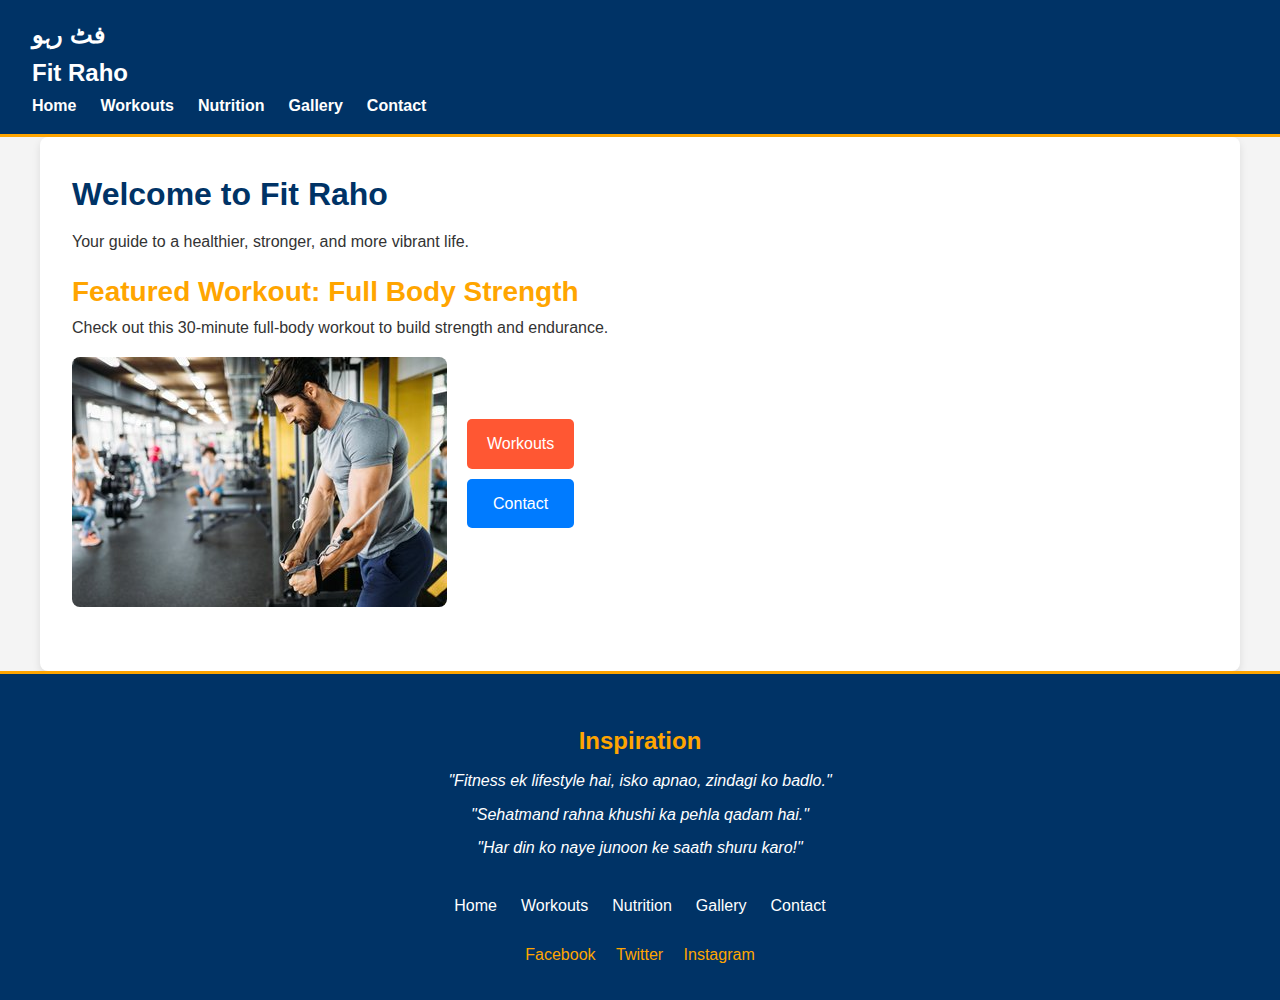
<file: index.html>
<!DOCTYPE html>
<html lang="en">
<head>
    <meta charset="UTF-8">
    <meta name="viewport" content="width=device-width, initial-scale=1.0">
    <title>Fit Raho</title>
    <link rel="stylesheet" href="styles.css">
</head>
<body>
    <!-- Header Section -->
    <header>
        <nav>
            <!-- Urdu Title on Left and English Title on Right -->
            <div class="header-left">فٹ رہو</div>
            <div class="header-right">Fit Raho</div>
            
            <!-- Navigation Links -->
            <ul class="nav-links">
                <li><a href="index.html">Home</a></li>
                <li><a href="workouts.html">Workouts</a></li>
                <li><a href="nutrition.html">Nutrition</a></li>
                <li><a href="gallery.html">Gallery</a></li>
                <li><a href="contact.html">Contact</a></li>
            </ul>
        </nav>
    </header>

    <!-- Main Body Section -->
    <main>
        <section class="intro">
            <h1>Welcome to Fit Raho</h1>
            <p>Your guide to a healthier, stronger, and more vibrant life.</p>
            <div class="featured">
                <h2>Featured Workout: Full Body Strength</h2>
                <p>Check out this 30-minute full-body workout to build strength and endurance.</p>
                
                <!-- Image and Buttons Container -->
                <div class="featured-content">
                    <img src="HPimage1.jpg" alt="Full Body Strength">
                    
                    <!-- Buttons for Workouts and Contact Pages -->
                    <div class="featured-buttons">
                        <a href="workouts.html" class="button workouts-button">Workouts</a>
                        <a href="contact.html" class="button contact-button">Contact</a>
                    </div>
                </div>
            </div>
        </section>
    </main>

    <!-- Footer Section -->
    <footer>
        <!-- Inspirational Quote Section -->
        <div class="footer-quote">
            <h2>Inspiration</h2>
            <p>"Fitness ek lifestyle hai, isko apnao, zindagi ko badlo."</p>
            <p>"Sehatmand rahna khushi ka pehla qadam hai."</p>
            <p>"Har din ko naye junoon ke saath shuru karo!"</p>
        </div>
        
        <!-- Navigation Links in Footer -->
        <div class="footer-nav">
            <ul>
                <li><a href="index.html">Home</a></li>
                <li><a href="workouts.html">Workouts</a></li>
                <li><a href="nutrition.html">Nutrition</a></li>
                <li><a href="gallery.html">Gallery</a></li>
                <li><a href="contact.html">Contact</a></li>
            </ul>
        </div>

        <!-- Social Media Links -->
        <div class="social-media">
            <a href="https://facebook.com">Facebook</a>
            <a href="https://twitter.com">Twitter</a>
            <a href="https://instagram.com">Instagram</a>
        </div>
    </footer>
</body>
</html>
</file>
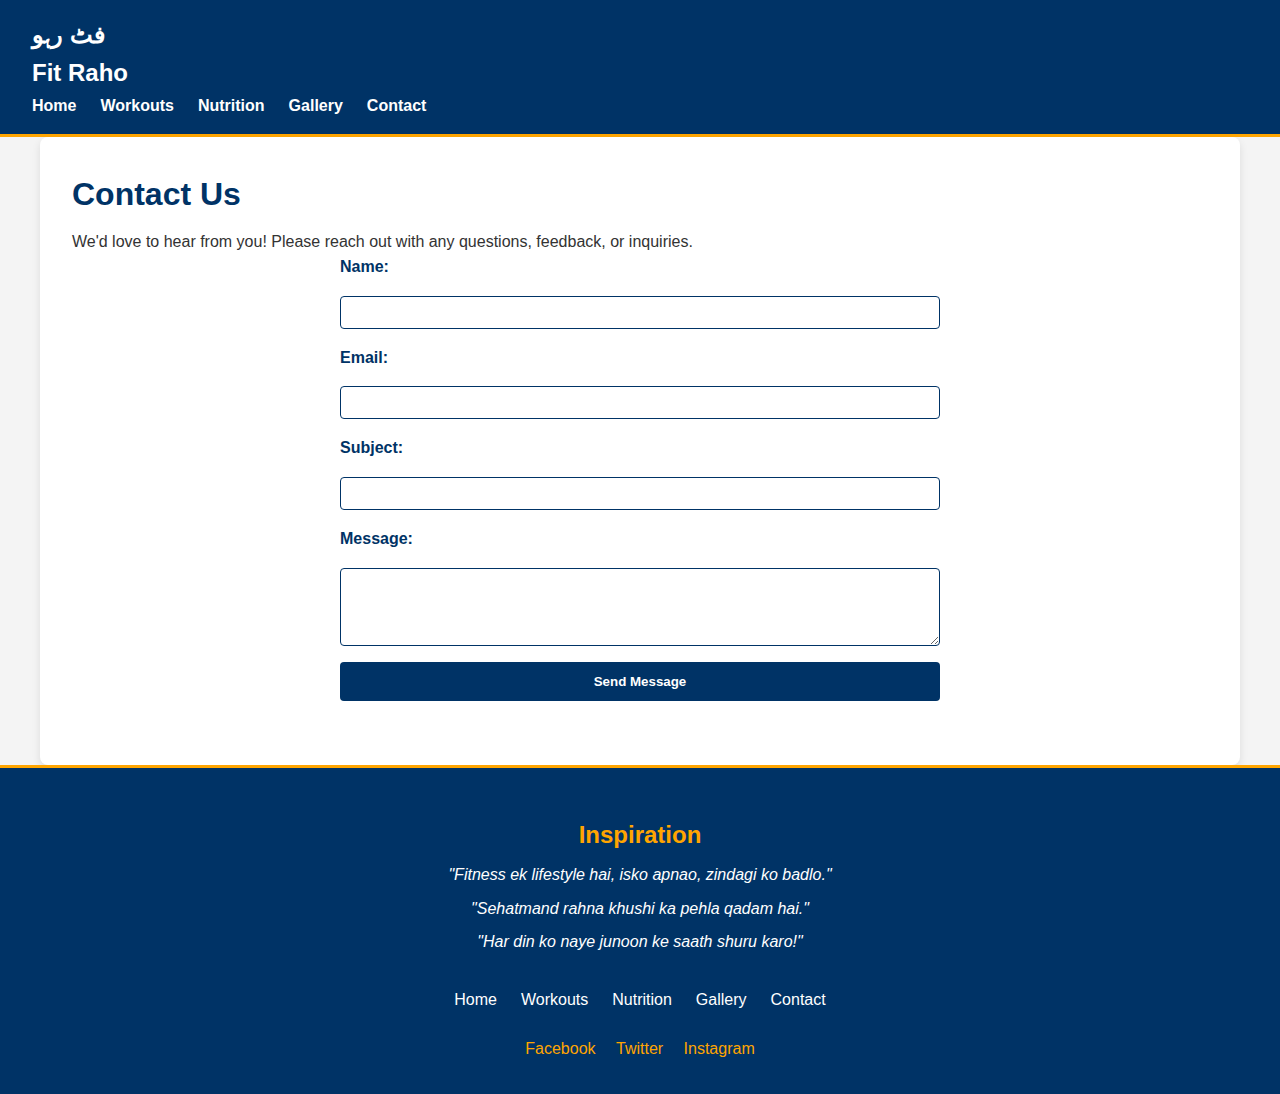
<file: contact.html>
<!DOCTYPE html>
<html lang="en">
<head>
    <meta charset="UTF-8">
    <meta name="viewport" content="width=device-width, initial-scale=1.0">
    <title>Contact Us</title>
    <link rel="stylesheet" href="styles.css">
</head>
<body>
    <!-- Header Section -->
    <header>
        <nav>
            <!-- Urdu Title on Left and English Title on Right -->
            <div class="header-left">فٹ رہو</div>
            <div class="header-right">Fit Raho</div>
            
            <!-- Navigation Links -->
            <ul class="nav-links">
                <li><a href="index.html">Home</a></li>
                <li><a href="workouts.html">Workouts</a></li>
                <li><a href="nutrition.html">Nutrition</a></li>
                <li><a href="gallery.html">Gallery</a></li>
                <li><a href="contact.html">Contact</a></li>
            </ul>
        </nav>
    </header>

    <!-- Main Content Section -->
    <main>
        <section class="contact">
            <h1>Contact Us</h1>
            <p>We'd love to hear from you! Please reach out with any questions, feedback, or inquiries.</p>

            <form>
                <!-- Name Field -->
                <label for="name">Name:</label>
                <input type="text" id="name" name="name" required>

                <!-- Email Field -->
                <label for="email">Email:</label>
                <input type="email" id="email" name="email" required>

                <!-- Subject Field -->
                <label for="subject">Subject:</label>
                <input type="text" id="subject" name="subject">

                <!-- Message Field -->
                <label for="message">Message:</label>
                <textarea id="message" name="message" rows="4" required></textarea>

                <!-- Submit Button -->
                <button type="submit">Send Message</button>
            </form>
        </section>
    </main>

    <!-- Footer Section -->
    <footer>
        <!-- Inspirational Quote Section -->
        <div class="footer-quote">
            <h2>Inspiration</h2>
            <p>"Fitness ek lifestyle hai, isko apnao, zindagi ko badlo."</p>
            <p>"Sehatmand rahna khushi ka pehla qadam hai."</p>
            <p>"Har din ko naye junoon ke saath shuru karo!"</p>
        </div>

        <!-- Navigation Links in Footer -->
        <div class="footer-nav">
            <ul>
                <li><a href="index.html">Home</a></li>
                <li><a href="workouts.html">Workouts</a></li>
                <li><a href="nutrition.html">Nutrition</a></li>
                <li><a href="gallery.html">Gallery</a></li>
                <li><a href="contact.html">Contact</a></li>
            </ul>
        </div>

        <!-- Social Media Links -->
        <div class="social-media">
            <a href="https://facebook.com">Facebook</a>
            <a href="https://twitter.com">Twitter</a>
            <a href="https://instagram.com">Instagram</a>
        </div>
    </footer>
</body>
</html>
</file>
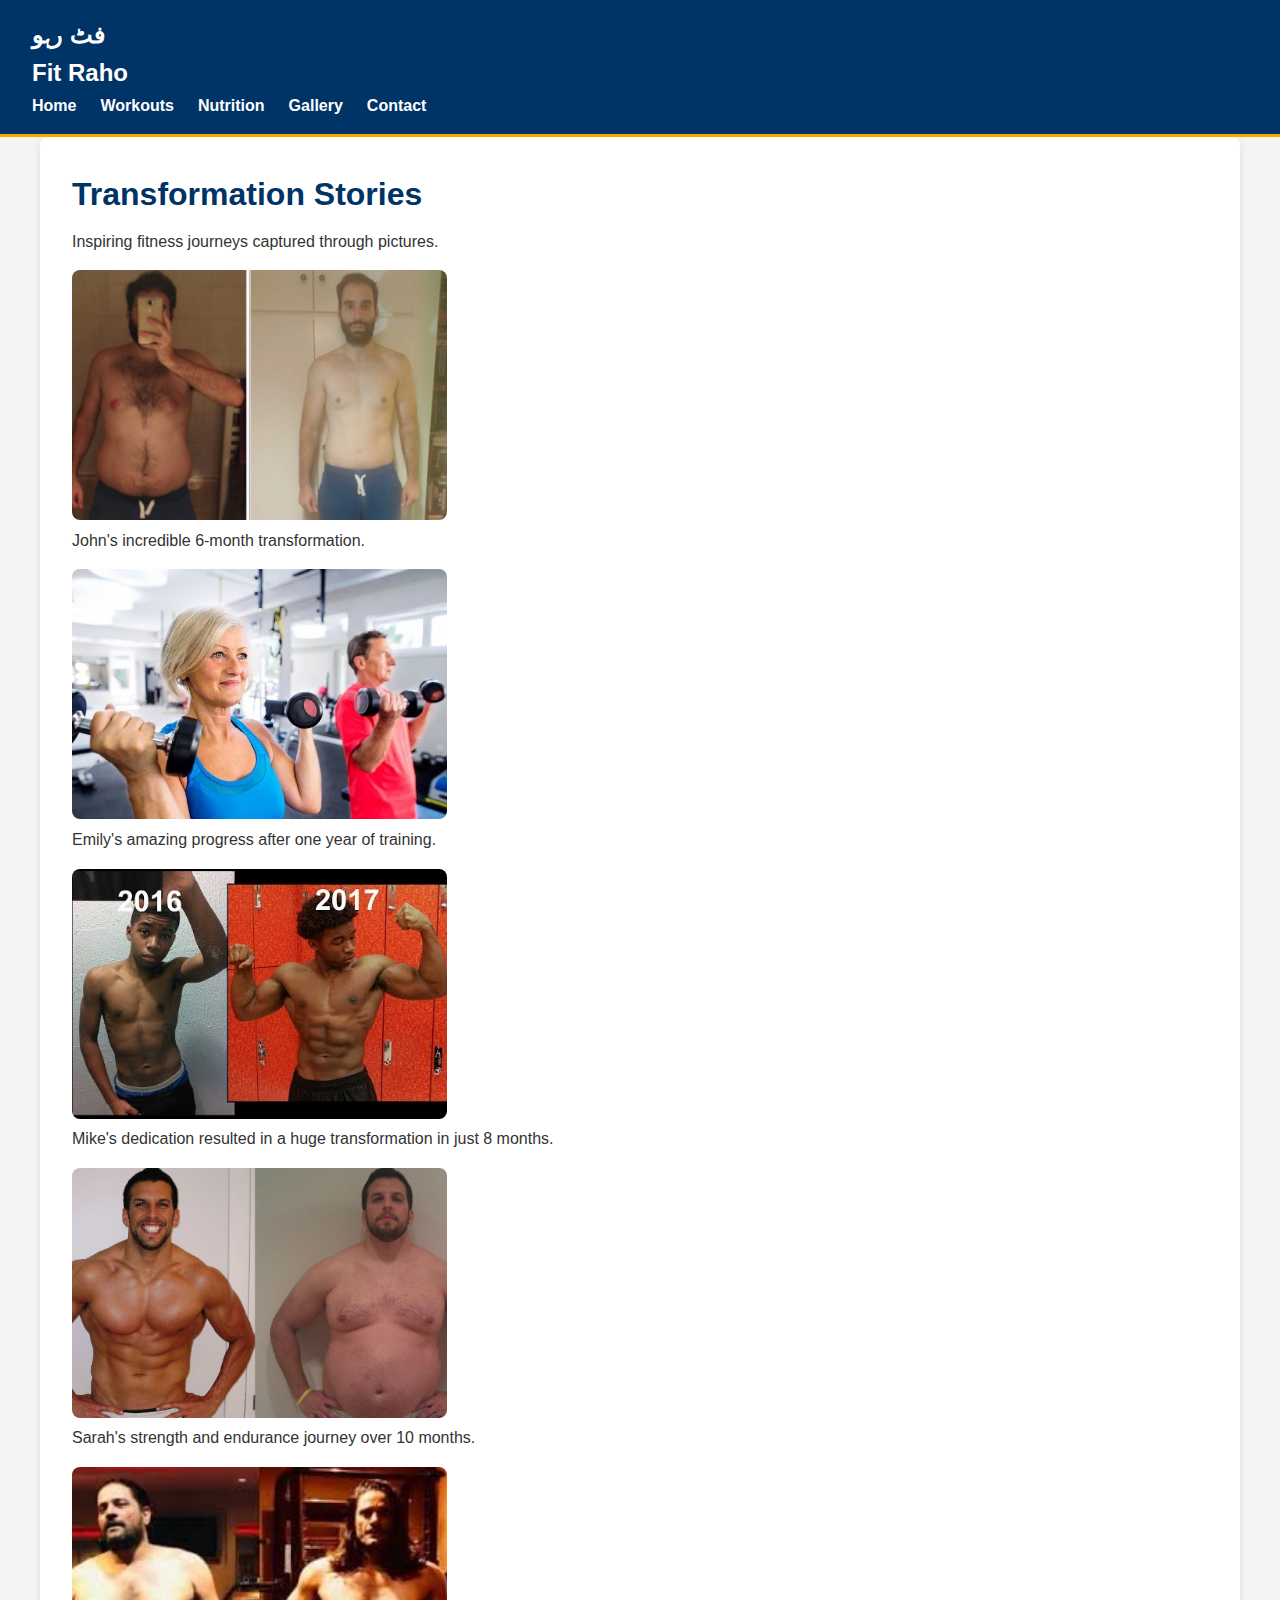
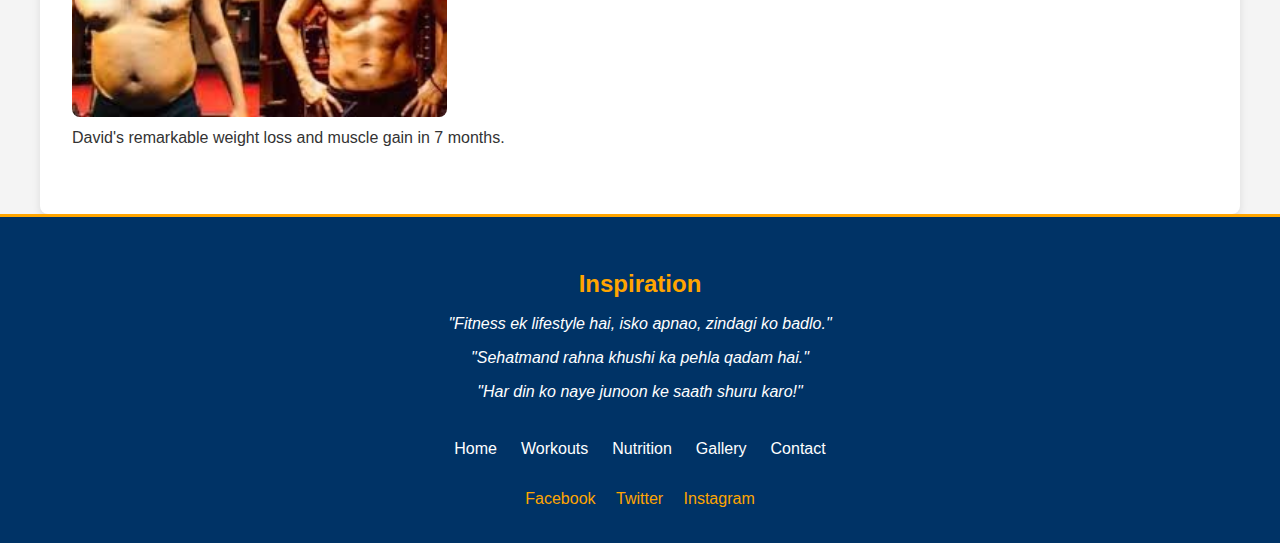
<file: gallery.html>
<!DOCTYPE html>
<html lang="en">
<head>
    <meta charset="UTF-8">
    <meta name="viewport" content="width=device-width, initial-scale=1.0">
    <title>Photo Gallery</title>
    <link rel="stylesheet" href="styles.css">
</head>
<body>
    <!-- Header Section -->
    <header>
        <nav>
            <!-- Urdu Title on Left and English Title on Right -->
            <div class="header-left">فٹ رہو</div>
            <div class="header-right">Fit Raho</div>
            
            <!-- Navigation Links -->
            <ul class="nav-links">
                <li><a href="index.html">Home</a></li>
                <li><a href="workouts.html">Workouts</a></li>
                <li><a href="nutrition.html">Nutrition</a></li>
                <li><a href="gallery.html">Gallery</a></li>
                <li><a href="contact.html">Contact</a></li>
            </ul>
        </nav>
    </header>

    <!-- Main Content Section -->
    <main>
        <section class="photo-gallery">
            <h1>Transformation Stories</h1>
            <p>Inspiring fitness journeys captured through pictures.</p>

            <!-- Transformation Story 1 -->
            <article class="gallery-item">
                <img src="PGimageN1.jpg" alt="Transformation Story 1" style="width: 375px; height: 250px; object-fit: cover; border-radius: 8px;">
                <p>John's incredible 6-month transformation.</p>
            </article>

            <!-- Transformation Story 2 -->
            <article class="gallery-item">
                <img src="PGimageN2.jpg" alt="Transformation Story 2" style="width: 375px; height: 250px; object-fit: cover; border-radius: 8px;">
                <p>Emily's amazing progress after one year of training.</p>
            </article>

            <!-- Transformation Story 3 -->
            <article class="gallery-item">
                <img src="PGimageN3.jpg" alt="Transformation Story 3" style="width: 375px; height: 250px; object-fit: cover; border-radius: 8px;">
                <p>Mike's dedication resulted in a huge transformation in just 8 months.</p>
            </article>
            
            <!-- Additional Gallery Item -->
            <article class="gallery-item">
                <img src="PGimageN4.jpg" alt="Transformation Story 4" style="width: 375px; height: 250px; object-fit: cover; border-radius: 8px;">
                <p>Sarah's strength and endurance journey over 10 months.</p>
            </article>
            
            <!-- Additional Gallery Item -->
            <article class="gallery-item">
                <img src="PGimageN5.jpg" alt="Transformation Story 5" style="width: 375px; height: 250px; object-fit: cover; border-radius: 8px;">
                <p>David's remarkable weight loss and muscle gain in 7 months.</p>
            </article>
        </section>
    </main>

    <!-- Footer Section -->
    <footer>
        <!-- Inspirational Quote Section -->
        <div class="footer-quote">
            <h2>Inspiration</h2>
            <p>"Fitness ek lifestyle hai, isko apnao, zindagi ko badlo."</p>
            <p>"Sehatmand rahna khushi ka pehla qadam hai."</p>
            <p>"Har din ko naye junoon ke saath shuru karo!"</p>
        </div>
        
        <!-- Navigation Links in Footer -->
        <div class="footer-nav">
            <ul>
                <li><a href="index.html">Home</a></li>
                <li><a href="workouts.html">Workouts</a></li>
                <li><a href="nutrition.html">Nutrition</a></li>
                <li><a href="gallery.html">Gallery</a></li>
                <li><a href="contact.html">Contact</a></li>
            </ul>
        </div>

        <!-- Social Media Links -->
        <div class="social-media">
            <a href="https://facebook.com">Facebook</a>
            <a href="https://twitter.com">Twitter</a>
            <a href="https://instagram.com">Instagram</a>
        </div>
    </footer>
</body>
</html>
</file>
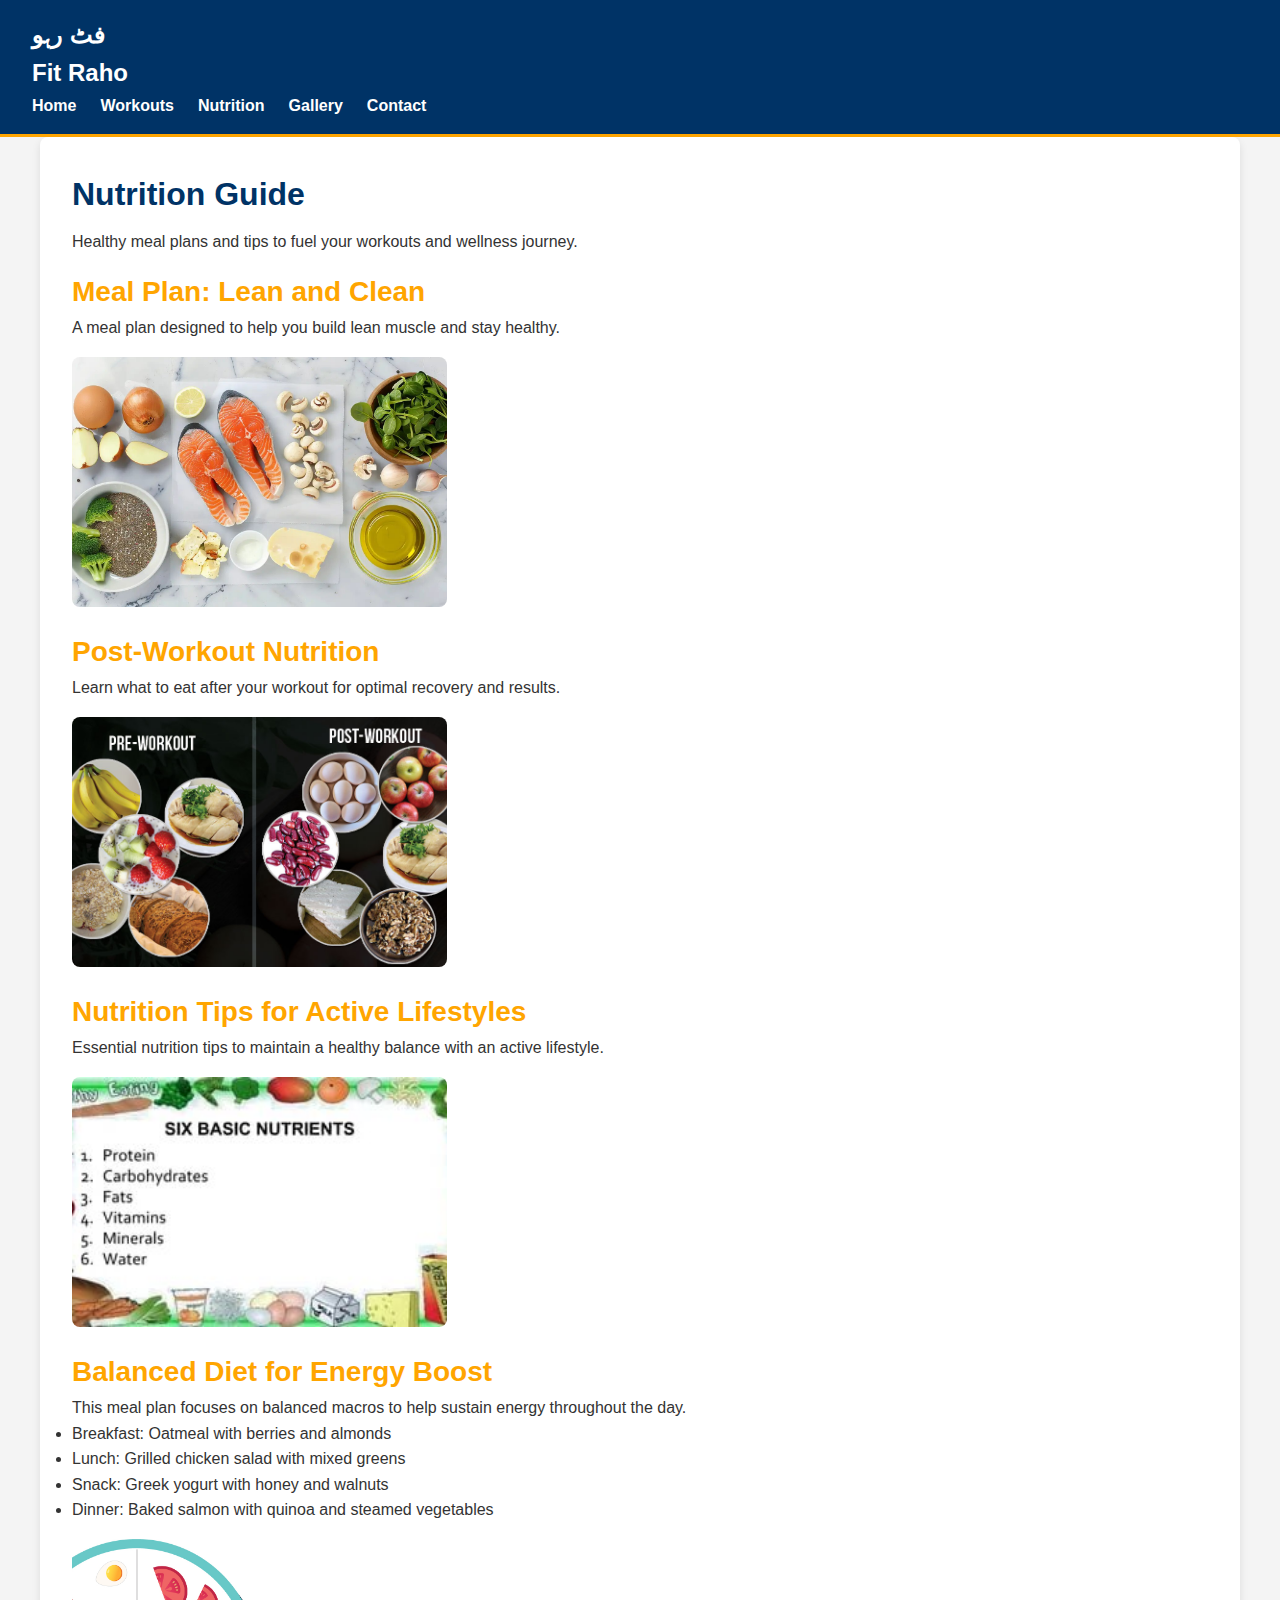
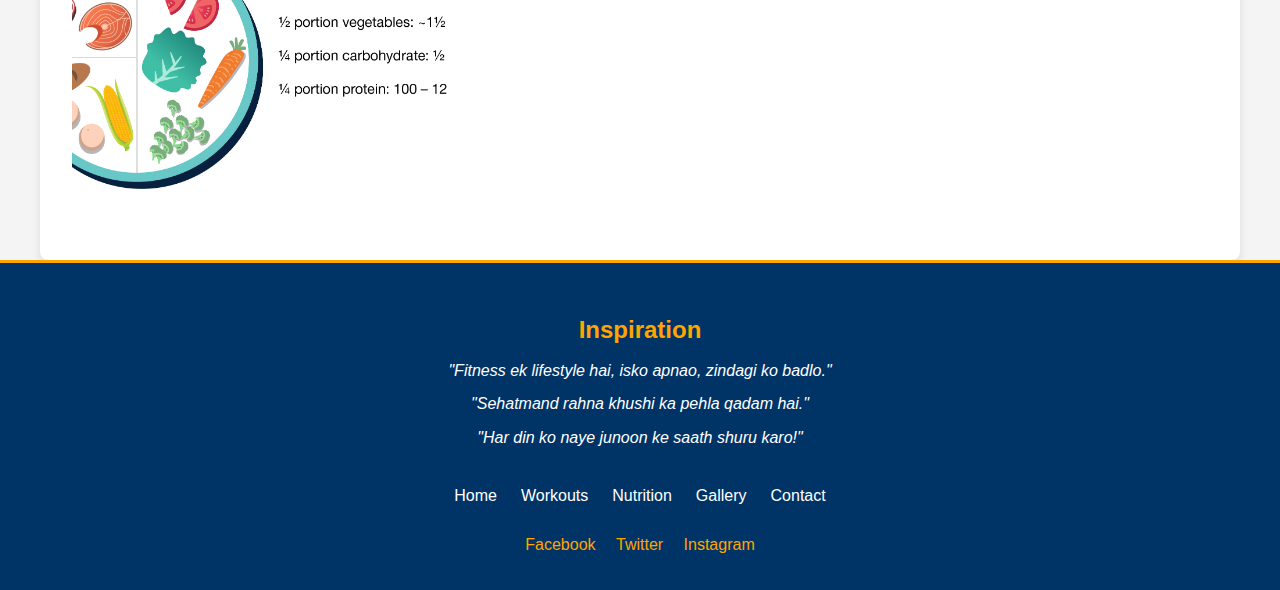
<file: nutrition.html>
<!DOCTYPE html>
<html lang="en">
<head>
    <meta charset="UTF-8">
    <meta name="viewport" content="width=device-width, initial-scale=1.0">
    <title>Nutrition Guide</title>
    <link rel="stylesheet" href="styles.css">
</head>
<body>
    <!-- Header Section -->
    <header>
        <nav>
            <!-- Urdu Title on Left and English Title on Right -->
            <div class="header-left">فٹ رہو</div>
            <div class="header-right">Fit Raho</div>
            
            <!-- Navigation Links -->
            <ul class="nav-links">
                <li><a href="index.html">Home</a></li>
                <li><a href="workouts.html">Workouts</a></li>
                <li><a href="nutrition.html">Nutrition</a></li>
                <li><a href="gallery.html">Gallery</a></li>
                <li><a href="contact.html">Contact</a></li>
            </ul>
        </nav>
    </header>

    <!-- Main Content Section -->
    <main>
        <section class="nutrition-guide">
            <h1>Nutrition Guide</h1>
            <p>Healthy meal plans and tips to fuel your workouts and wellness journey.</p>

            <!-- Meal Plan Section -->
            <article class="nutrition">
                <h2>Meal Plan: Lean and Clean</h2>
                <p>A meal plan designed to help you build lean muscle and stay healthy.</p>
                <img src="6675658b310995319c88b475_662780fda097f0e19233586e_11.jpg" alt="Lean and Clean Meal Plan" style="width: 375px; height: 250px; object-fit: cover; border-radius: 8px;">
            </article>

            <!-- Post-Workout Nutrition Section -->
            <article class="nutrition">
                <h2>Post-Workout Nutrition</h2>
                <p>Learn what to eat after your workout for optimal recovery and results.</p>
                <img src="What-to-Eat-Pre-Post-Workout.jpg" alt="Post-Workout Nutrition" style="width: 375px; height: 250px; object-fit: cover; border-radius: 8px;">
            </article>

            <!-- Nutrition Tips Section -->
            <article class="nutrition">
                <h2>Nutrition Tips for Active Lifestyles</h2>
                <p>Essential nutrition tips to maintain a healthy balance with an active lifestyle.</p>
                <img src="FOODS-AND-NUTRITION-pptx-56-320.jpg" alt="Nutrition Tips for Active Lifestyles" style="width: 375px; height: 250px; object-fit: cover; border-radius: 8px;">
            </article>
            
            <!-- Additional Meal Plan Section -->
            <article class="nutrition">
                <h2>Balanced Diet for Energy Boost</h2>
                <p>This meal plan focuses on balanced macros to help sustain energy throughout the day.</p>
                <ul>
                    <li>Breakfast: Oatmeal with berries and almonds</li>
                    <li>Lunch: Grilled chicken salad with mixed greens</li>
                    <li>Snack: Greek yogurt with honey and walnuts</li>
                    <li>Dinner: Baked salmon with quinoa and steamed vegetables</li>
                </ul>
                <img src="Balanced-diet-plate.jpg" alt="Balanced Diet for Energy Boost" style="width: 375px; height: 250px; object-fit: cover; border-radius: 8px;">
            </article>
        </section>
    </main>

    <!-- Footer Section -->
    <footer>
        <!-- Inspirational Quote Section -->
        <div class="footer-quote">
            <h2>Inspiration</h2>
            <p>"Fitness ek lifestyle hai, isko apnao, zindagi ko badlo."</p>
            <p>"Sehatmand rahna khushi ka pehla qadam hai."</p>
            <p>"Har din ko naye junoon ke saath shuru karo!"</p>
        </div>
        
        <!-- Navigation Links in Footer -->
        <div class="footer-nav">
            <ul>
                <li><a href="index.html">Home</a></li>
                <li><a href="workouts.html">Workouts</a></li>
                <li><a href="nutrition.html">Nutrition</a></li>
                <li><a href="gallery.html">Gallery</a></li>
                <li><a href="contact.html">Contact</a></li>
            </ul>
        </div>

        <!-- Social Media Links -->
        <div class="social-media">
            <a href="https://facebook.com">Facebook</a>
            <a href="https://twitter.com">Twitter</a>
            <a href="https://instagram.com">Instagram</a>
        </div>
    </footer>
</body>
</html>
</file>
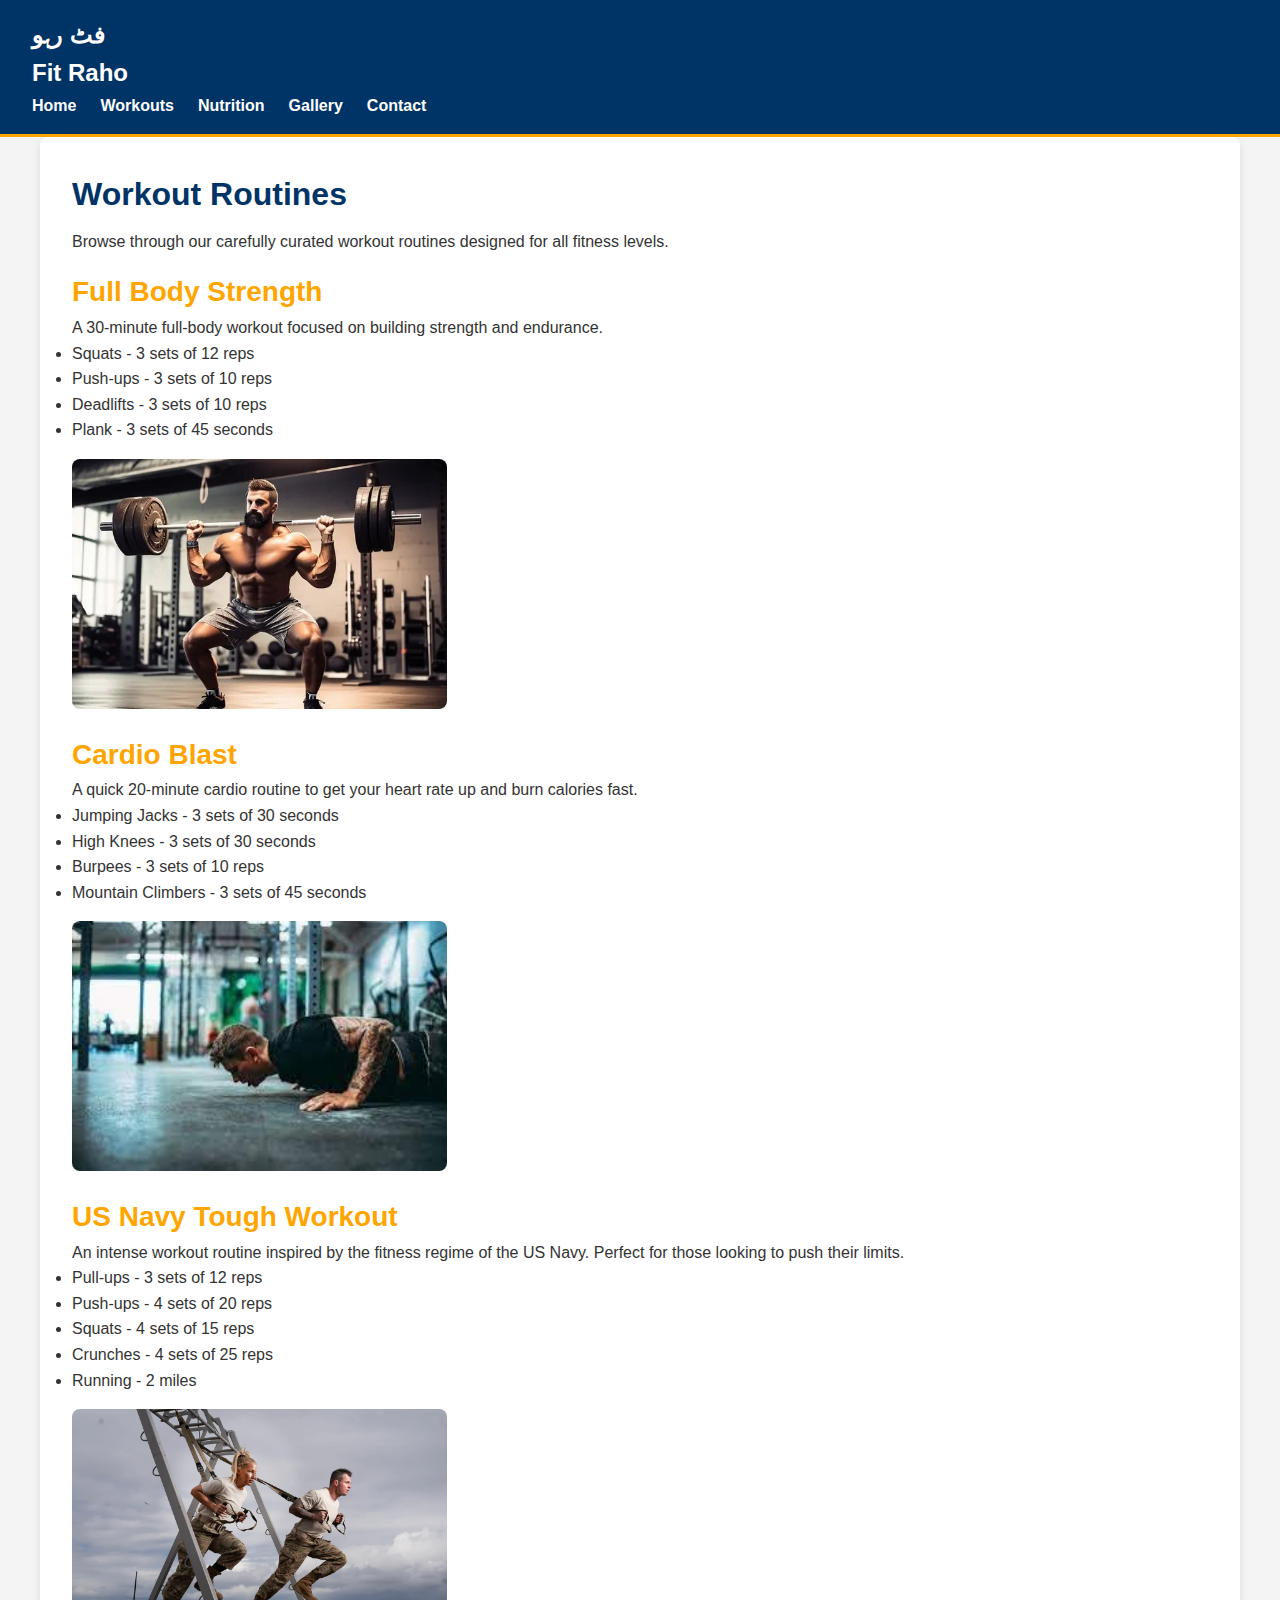
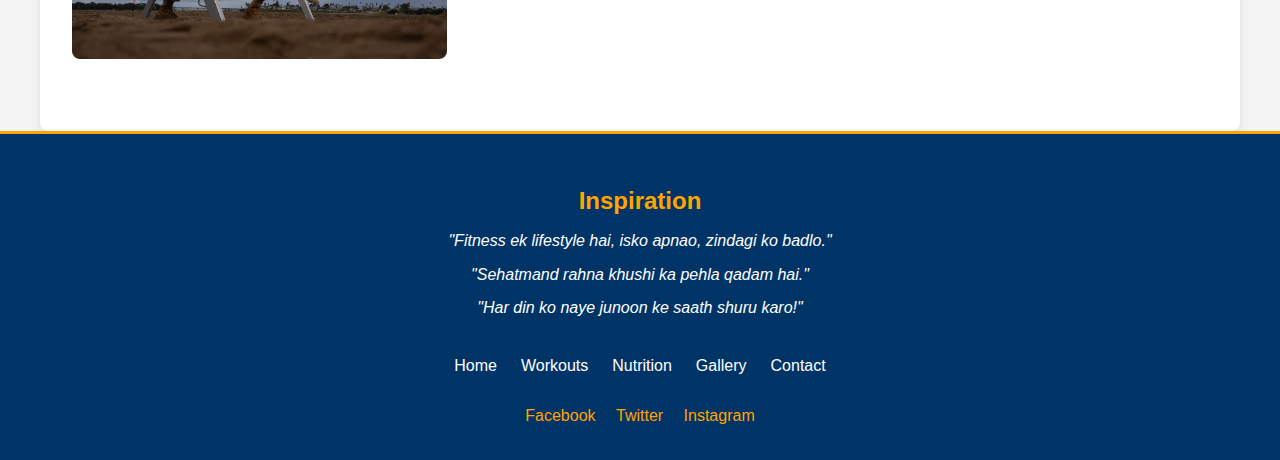
<file: workouts.html>
<!DOCTYPE html>
<html lang="en">
<head>
    <meta charset="UTF-8">
    <meta name="viewport" content="width=device-width, initial-scale=1.0">
    <title>Workout Routines</title>
    <link rel="stylesheet" href="styles.css">
</head>
<body>
    <!-- Header Section -->
    <header>
        <nav>
            <!-- Urdu Title on Left and English Title on Right -->
            <div class="header-left">فٹ رہو</div>
            <div class="header-right">Fit Raho</div>
            
            <!-- Navigation Links -->
            <ul class="nav-links">
                <li><a href="index.html">Home</a></li>
                <li><a href="workouts.html">Workouts</a></li>
                <li><a href="nutrition.html">Nutrition</a></li>
                <li><a href="gallery.html">Gallery</a></li>
                <li><a href="contact.html">Contact</a></li>
            </ul>
        </nav>
    </header>

    <!-- Main Content Section -->
    <main>
        <section class="workout-routines">
            <h1>Workout Routines</h1>
            <p>Browse through our carefully curated workout routines designed for all fitness levels.</p>

            <!-- Workout Routine 1 -->
            <article class="workout">
                <h2>Full Body Strength</h2>
                <p>A 30-minute full-body workout focused on building strength and endurance.</p>
                <ul>
                    <li>Squats - 3 sets of 12 reps</li>
                    <li>Push-ups - 3 sets of 10 reps</li>
                    <li>Deadlifts - 3 sets of 10 reps</li>
                    <li>Plank - 3 sets of 45 seconds</li>
                </ul>
                <img src="Squat-Exercises.jpg" alt="Full Body Strength" style="width: 375px; height: 250px; object-fit: cover; border-radius: 8px;">

            </article>

            <!-- Workout Routine 2 -->
            <article class="workout">
                <h2>Cardio Blast</h2>
                <p>A quick 20-minute cardio routine to get your heart rate up and burn calories fast.</p>
                <ul>
                    <li>Jumping Jacks - 3 sets of 30 seconds</li>
                    <li>High Knees - 3 sets of 30 seconds</li>
                    <li>Burpees - 3 sets of 10 reps</li>
                    <li>Mountain Climbers - 3 sets of 45 seconds</li>
                </ul>
                <img src="burpees.3j3j5j4yd.jpg" alt="Cardio Blast" style="width: 375px; height: 250px; object-fit: cover; border-radius: 8px;">
            </article>
         <article class="workout">
                <h2>US Navy Tough Workout</h2>
                <p>An intense workout routine inspired by the fitness regime of the US Navy. Perfect for those looking to push their limits.</p>
                <ul>
                    <li>Pull-ups - 3 sets of 12 reps</li>
                    <li>Push-ups - 4 sets of 20 reps</li>
                    <li>Squats - 4 sets of 15 reps</li>
                    <li>Crunches - 4 sets of 25 reps</li>
                    <li>Running - 2 miles</li>
                </ul>
                <img src="WPimage3.jpg" alt="US Navy Workout" style="width: 375px; height: 250px; object-fit: cover; border-radius: 8px;">
            </article>
        </section>
    </main>

    <!-- Footer Section -->
    <footer>
        <!-- Inspirational Quote Section -->
        <div class="footer-quote">
            <h2>Inspiration</h2>
            <p>"Fitness ek lifestyle hai, isko apnao, zindagi ko badlo."</p>
            <p>"Sehatmand rahna khushi ka pehla qadam hai."</p>
            <p>"Har din ko naye junoon ke saath shuru karo!"</p>
        </div>
        
        <!-- Navigation Links in Footer -->
        <div class="footer-nav">
            <ul>
                <li><a href="index.html">Home</a></li>
                <li><a href="workouts.html">Workouts</a></li>
                <li><a href="nutrition.html">Nutrition</a></li>
                <li><a href="gallery.html">Gallery</a></li>
                <li><a href="contact.html">Contact</a></li>
            </ul>
        </div>

        <!-- Social Media Links -->
        <div class="social-media">
            <a href="https://facebook.com">Facebook</a>
            <a href="https://twitter.com">Twitter</a>
            <a href="https://instagram.com">Instagram</a>
        </div>
    </footer>
</body>
</html>
</file>
<file: styles.css>
/* General Reset */
* {
    margin: 0;
    padding: 0;
    box-sizing: border-box;
    font-family: Arial, sans-serif;
}

/* Body and Global Styling */
body {
    font-size: 16px;
    line-height: 1.6;
    background-color: #f4f4f4;
    color: #333;
}

/* Header Styling */
header {
    background-color: #003366; /* Dark Blue */
    color: white;
    padding: 1rem 2rem;
    display: flex;
    justify-content: space-between;
    align-items: center;
    border-bottom: 3px solid #FFA500; /* Orange border */
}

.header-left, .header-right {
    font-size: 1.5rem;
    font-weight: bold;
}

nav ul {
    list-style: none;
    display: flex;
    gap: 1.5rem;
}

nav ul li a {
    color: white;
    text-decoration: none;
    font-weight: 600;
}

nav ul li a:hover {
    color: #FFA500; /* Hover effect in Orange */
}

/* Main Content Styling */
main {
    padding: 2rem;
    max-width: 1200px;
    margin: auto;
    background-color: white;
    border-radius: 8px;
    box-shadow: 0 4px 8px rgba(0, 0, 0, 0.1);
}

/* Sections Styling */
.intro, .workout-routines, .nutrition-guide, .photo-gallery, .contact {
    margin-bottom: 2rem;
}

h1 {
    color: #003366;
    font-size: 2rem;
    margin-bottom: 0.5rem;
}

h2 {
    color: #FFA500;
    font-size: 1.75rem;
    margin-top: 1rem;
}

/* Image Styling */
img {
    max-width: 100%;
    height: auto;
    margin-top: 1rem;
    border-radius: 5px;
}

/* Form Styling */
form {
    display: flex;
    flex-direction: column;
    gap: 1rem;
    max-width: 600px;
    margin: auto;
}

form label {
    font-weight: bold;
    color: #003366;
}

form input[type="text"],
form input[type="email"],
form textarea {
    padding: 0.5rem;
    border: 1px solid #003366;
    border-radius: 4px;
}

form button {
    padding: 0.75rem;
    border: none;
    background-color: #003366;
    color: white;
    font-weight: bold;
    cursor: pointer;
    border-radius: 4px;
}

form button:hover {
    background-color: #FFA500;
    color: #003366;
}

/* Footer Styling */
footer {
    background-color: #003366;
    color: white;
    padding: 2rem;
    text-align: center;
    display: flex;
    flex-direction: column;
    gap: 1rem;
    border-top: 3px solid #FFA500;
}

.footer-quote, .footer-nav, .social-media {
    margin: auto;
    max-width: 800px;
}

.footer-quote h2 {
    color: #FFA500;
    font-size: 1.5rem;
    margin-bottom: 0.5rem;
}

.footer-quote p {
    font-size: 1rem;
    color: white;
    margin-bottom: 0.5rem;
    font-style: italic;
}

.footer-nav ul {
    list-style: none;
    display: flex;
    justify-content: center;
    gap: 1.5rem;
    padding: 0.5rem 0;
}

.footer-nav a {
    color: white;
    text-decoration: none;
}

.footer-nav a:hover {
    color: #FFA500;
}

.social-media a {
    color: #FFA500;
    text-decoration: none;
    margin: 0 0.5rem;
}

.social-media a:hover {
    color: white;
}

/* Responsive Design */
@media (max-width: 768px) {
    nav ul {
        flex-direction: column;
        gap: 0.75rem;
    }

    main {
        padding: 1rem;
    }

    .footer-nav ul {
        flex-direction: column;
    }
}
/* Featured Content Flex Layout */
.featured-content {
    display: flex;
    align-items: center;
    gap: 20px;
}

.featured-content img {
    width: 375px;
    height: 250px;
    object-fit: cover;
    border-radius: 8px;
}

/* Buttons for Workouts and Contact */
.featured-buttons {
    display: flex;
    flex-direction: column;
    gap: 10px;
}

.button {
    text-align: center;
    padding: 12px 20px;
    font-size: 1em;
    color: white;
    text-decoration: none;
    border-radius: 5px;
    transition: background-color 0.3s ease;
}

.workouts-button {
    background-color: #FF5733; /* Orange color */
}

.contact-button {
    background-color: #007BFF; /* Blue color */
}

.button:hover {
    opacity: 0.9;
}
</file>
